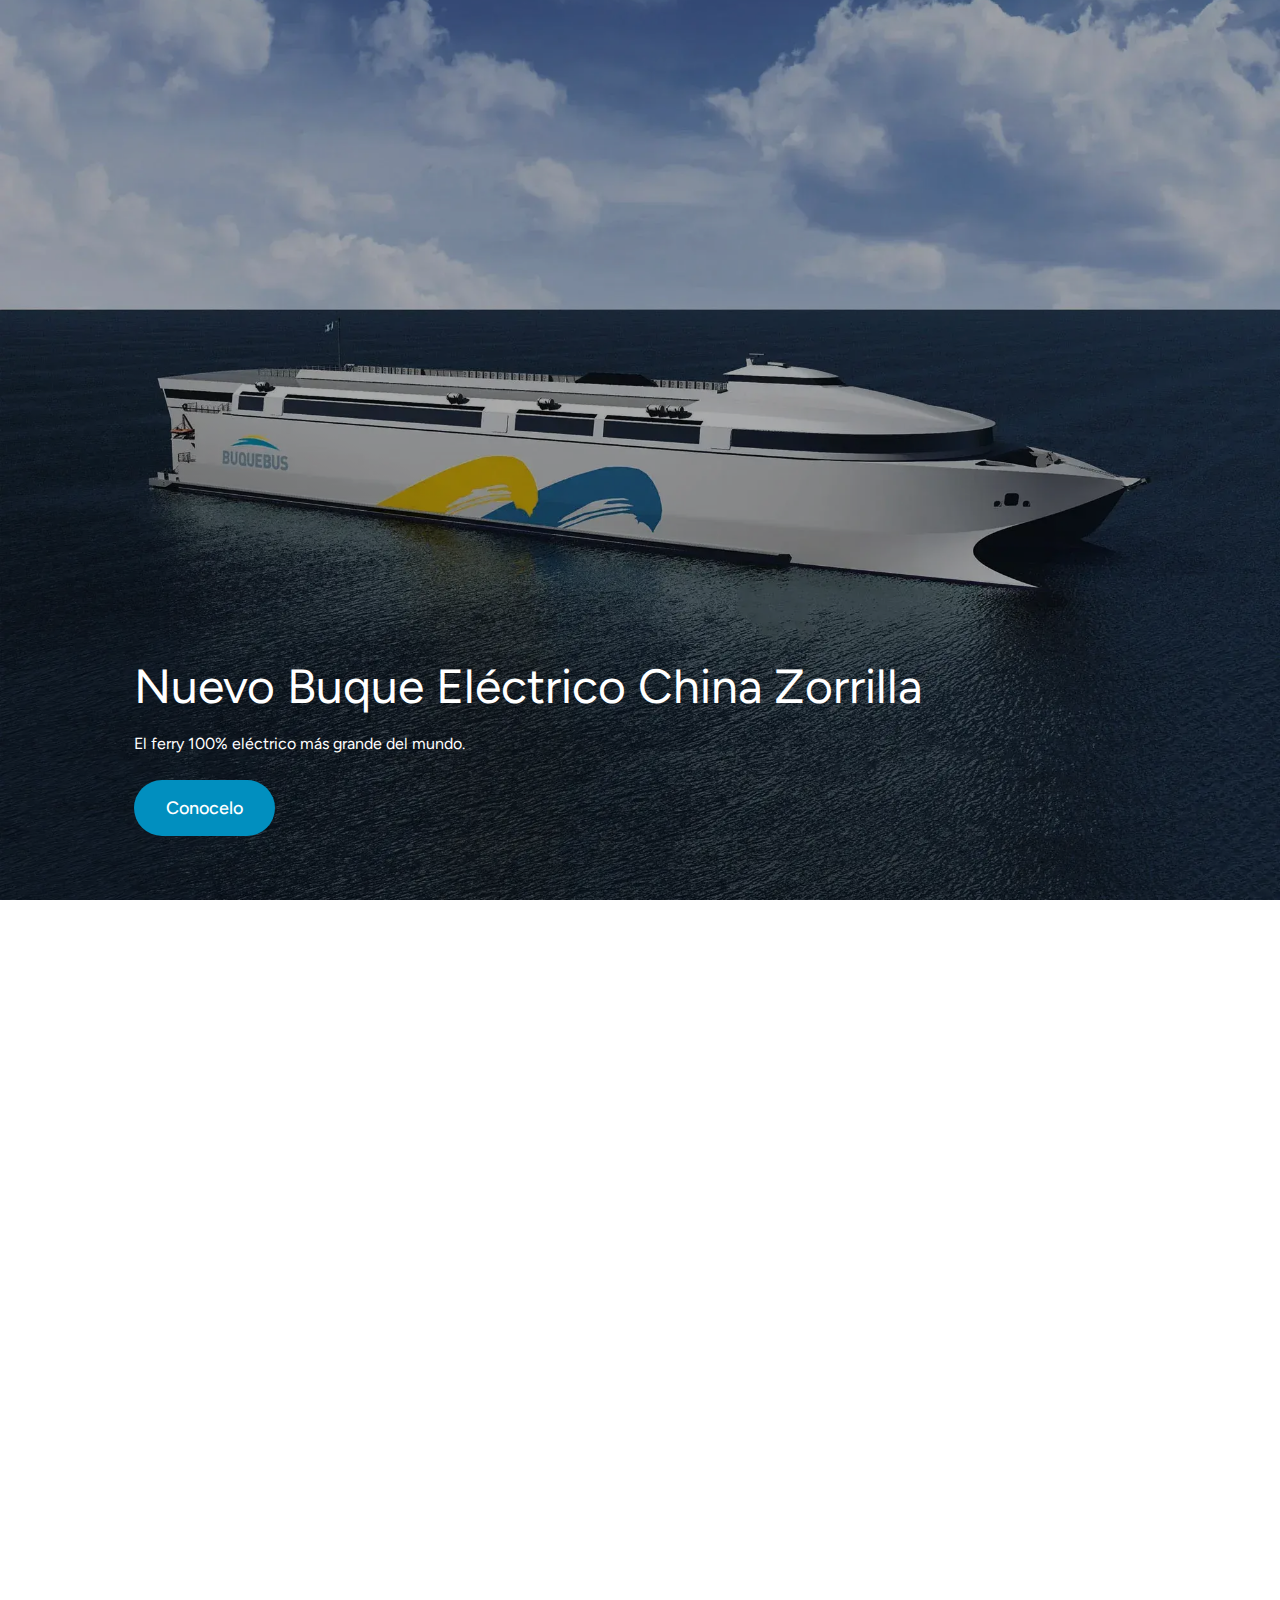
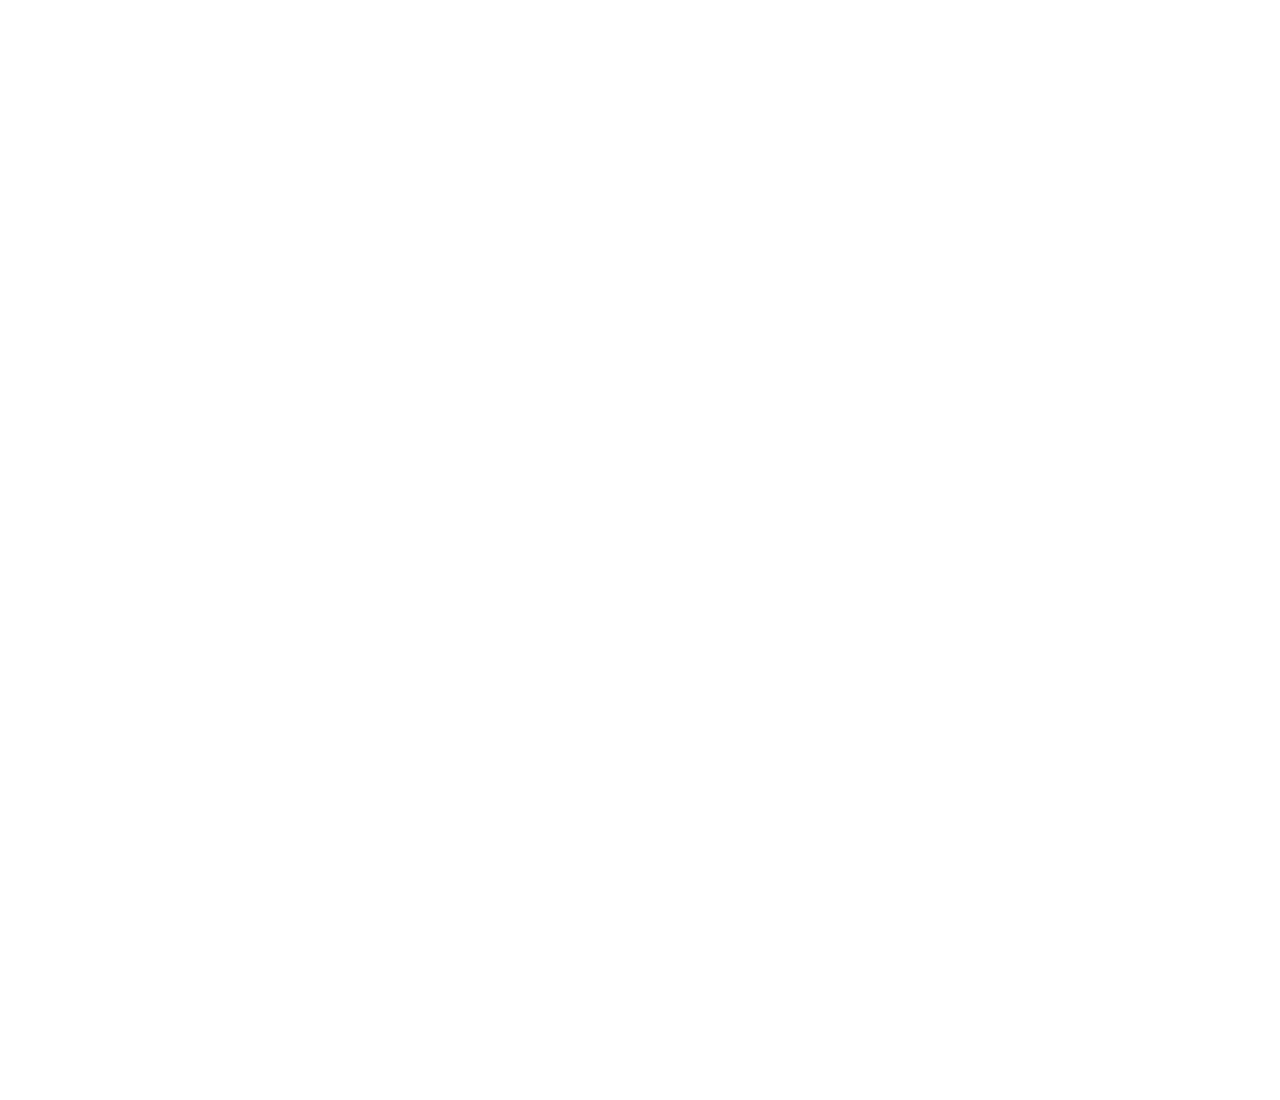
<file: index.html>
<!DOCTYPE html>
<html lang="en">
    <head>
        <meta charset="UTF-8">
        <meta name="viewport" content="width=device-width, initial-scale=1.0">
        <title>Full Page Scroll</title>
        <link rel="stylesheet"
            href="https://cdn.jsdelivr.net/npm/bootstrap@5.3.0/dist/css/bootstrap.min.css">
        <link rel="stylesheet" href="style.css">

       
        <link rel="stylesheet"
            href="https://old.buquebus.com/static/landings/innovacion-sustentable/css/estilos-brochure-diveria.css?v=25922">
        <link rel="preconnect" href="https://fonts.googleapis.com">
        <link rel="preconnect" href="https://fonts.gstatic.com" crossorigin>
        <link
            href="https://fonts.googleapis.com/css2?family=Figtree:ital,wght@0,300..900;1,300..900&display=swap"
            rel="stylesheet">
    </head>
    <body>

     

        <div>
            <section class="page" id="china">
                <img src="images/BuqueElectrico-logoretocado.webp" alt>
                <div class="text container-fluid">
                    <h2 class="mb-3">Nuevo Buque Eléctrico China Zorrilla</h2>
                    <p class="mb-4">El ferry 100% eléctrico más grande del mundo.
                    </p>
                    <a href="#" target="_blank">
                        <button class="btn-primary">
                            Conocelo
                        </button>
                    </a>
                </div>
            </section>
            <section class="page" id="portal">
                <img src="images/torre.jpg" alt>
                <div class="text container-fluid">
                    <h2 class="mb-3">Portal Buquebus</h2>
                    <p class="mb-4"> Nuevo portal de acceso a la ciudad </p>
                    <a href="#" target="_blank">
                        <button class="btn-primary">
                            Descubrilo
                        </button>
                    </a>
                </div>
            </section>
            <section class="page" id="flota">
                <img src="images/flota.jpg" alt>
                <div class="text container">
                    <h2 class="mb-3">Nuestra flota</h2>
                    <p class="mb-4"> Los buques que conectan Argentina y Uruguay con
                        velocidad,
                        confort y seguridad </p>
                    <a href="#" target="_blank">
                        <button class="btn-primary">
                            Descubrilo
                        </button>
                    </a>
                </div>
            </section>
        </div>
        

    </body>
</html>
</file>
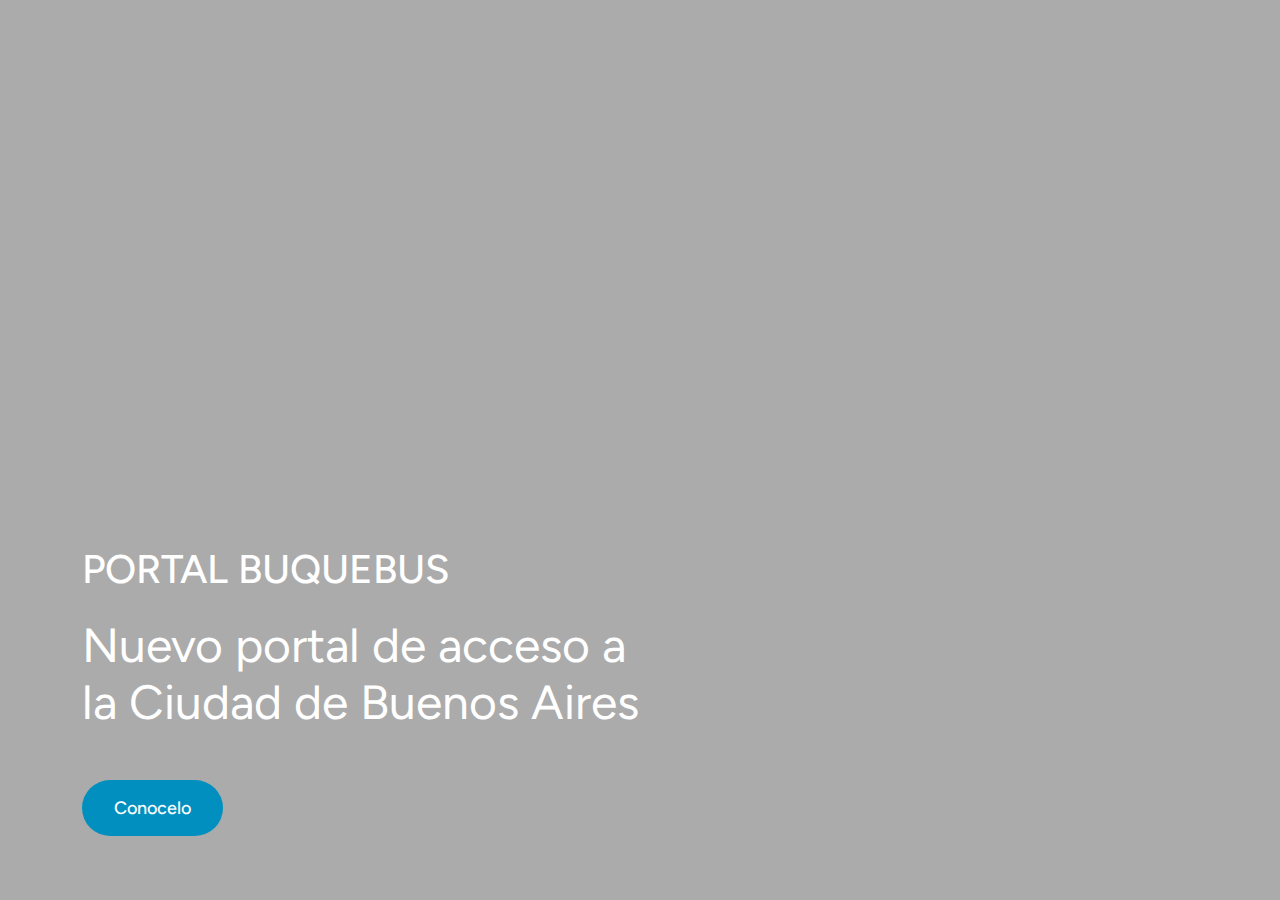
<file: hero-portal.html>
<!DOCTYPE html>
<html lang="es">
    <head>
        <meta charset="UTF-8">
        <meta name="viewport" content="width=device-width, initial-scale=1.0">
        <title>Hero</title>
        <link rel="stylesheet"
            href="https://cdn.jsdelivr.net/npm/bootstrap@5.3.0/dist/css/bootstrap.min.css">
        <link rel="stylesheet" href="style.css">

        <link
            href="https://cdn.jsdelivr.net/npm/bootstrap@5.3.0/dist/css/bootstrap.min.css"
            rel="stylesheet"
            integrity="sha384-9ndCyUaIbzAi2FUVXJi0CjmCapSmO7SnpJef0486qhLnuZ2cdeRhO02iuK6FUUVM"
            crossorigin="anonymous">
        <link rel="stylesheet"
            href="https://old.buquebus.com/static/landings/innovacion-sustentable/css/estilos-brochure-diveria.css?v=25922">
        <link rel="preconnect" href="https://fonts.googleapis.com">
        <link rel="preconnect" href="https://fonts.gstatic.com" crossorigin>
        <link
            href="https://fonts.googleapis.com/css2?family=Figtree:ital,wght@0,300..900;1,300..900&display=swap"
            rel="stylesheet">

     
    </head>
    <body>

        <section id="hero" class="page">

            <div class="container">
                <div class="text">
                    <h1 class="mb-4">PORTAL BUQUEBUS</h1>
                    <h2 class="mb-5">Nuevo portal de acceso a<br> la Ciudad de
                        Buenos Aires</h2>
                    <a href="#" target="_blank">
                        <button class="btn-primary">
                            Conocelo
                        </button>
                    </a>

                </div>
            </div>
        </section>

    </body>
</html>
</file>
<file: style.css>
/* Basic reset */
body,
html {
    margin: 0;
    padding: 0;
    font-family: 'Figtree', sans-serif;
}

/* 1. Make the <html> element static */
html {
    overflow: hidden;
}

/* 2. Make the <body> the scroll container */
body {
    height: 100vh;
    overflow-y: scroll;
    scroll-snap-type: y mandatory;
    scroll-behavior: smooth;
}

/* 3. Define the sections */
.page {
    height: 100vh;
    width: 100%;
    scroll-snap-align: start;
    scroll-behavior: smooth;
    position: relative;
    top: 0;
    padding: 5vw;
    display: flex;
    justify-content: flex-start;
    align-items: flex-end;
}

.page img {
    position: absolute;
    inset: 0;
    width: 100%;
    height: 100%;
    z-index: 0;
    object-fit: cover;
}

.page .text {
    position: relative;
    z-index: 2;
    color: #fff;
    width: 90%;
}

.page#portal {
    align-items: center;
}

.page#china:before,
.page#flota:before {
    z-index: 1;
    content: "";
    position: absolute;
    inset: 0;
    width: 100%;
    height: 100%;
    background: linear-gradient(203.95deg, rgba(0, 0, 0, 0) 58.13%, rgba(0, 0, 0, 0.2) 73.86%);
}



/* * 4. Set background colors AND z-index for stacking.
 * A higher z-index means it's "on top".
 */


.page h2 {
    font-weight: 400;
    font-size: 3rem;
}

.page #bgVideo {
    position: absolute;
    inset: 0;
    width: 100%;
    height: 100%;
    object-fit: cover;
    object-position: center;

}

.page:after {
    content: "";
    position: absolute;
    z-index: 1;
    inset: 0;
    width: 100%;
    height: 100%;
    background-color: #00000054;
}

.page .container {
    position: relative;
    z-index: 2;
    color: #fff;
}



button.btn-primary {
    font-size: 18px;
    font-weight: 500;
    line-height: 24px;
    border-radius: 34px;
    padding: 16px 32px;
    background-color: var(--btn-dark-color, #018FBF);
    border-color: var(--btn-dark-color, #018FBF);
    color: #fff;
    border: none;
    outline: none;
    transition: all .2s ease;
}

button.btn-primary:hover {
    background-color: #076F92;
}

/* The hidden checkbox that controls the menu on small screens */
.menu-toggle{position:absolute;opacity:0;pointer-events:none;}


/* Hamburger button (label for the checkbox) */
.hamburger{
display:inline-grid;align-items:center;grid-gap:4px;cursor:pointer;padding:.5rem;border-radius:8px;
width:44px;height:44px;place-items:center
}
.hamburger:focus{outline:2px solid Highlight;outline-offset:2px}
.hamburger .bar{display:block;width:22px;height:2px;border-radius:2px;background:#111;transform-origin:center;transition:transform .25s ease,opacity .2s ease}


/* Navigation links */
nav.primary{display:flex;gap:1rem;align-items:center}
nav.primary ul{display:flex;gap:0.5rem;list-style:none}
nav.primary li a{display:inline-block;padding:.5rem .75rem;border-radius:6px}
nav.primary li a:hover, nav.primary li a:focus{background:rgba(0,0,0,.06)}


/* Desktop-first: show nav, hide hamburger */
.hamburger{display:none}


/* Responsive: on small viewports hide the nav by default and show hamburger */
@media (max-width: 768px){
.hamburger{display:inline-grid}
nav.primary{position:fixed;inset:60px 12px auto 12px;background:#fff;border-radius:10px;box-shadow:0 10px 30px rgba(0,0,0,.12);flex-direction:column;padding:12px;gap:6px;max-height:0;overflow:hidden;transition:max-height .28s ease,opacity .2s ease;opacity:0}
nav.primary ul{flex-direction:column}


/* When checkbox is checked, expand nav */
.menu-toggle:checked + .hamburger + nav.primary{max-height:420px;opacity:1}


/* Animate hamburger into X when open */
.menu-toggle:checked + .hamburger .bar:nth-child(1){transform:translateY(0px) rotate(45deg)}
.menu-toggle:checked + .hamburger .bar:nth-child(2){opacity:0;transform:scaleX(.8)}
.menu-toggle:checked + .hamburger .bar:nth-child(3){transform:translateY(0px) rotate(-45deg)}


/* Make header stickier and give space for fixed menu */
.site-header{position:relative;z-index:30}
}


/* Small polish: ensure links large enough on touch devices */
nav.primary li a{min-width:120px}

.banner-largo {
    height: 500px;
    display: flex;
    align-items: center;
    justify-content: center;
    text-align: center;
}

.banner-largo .container {
    z-index: 3;
    position: relative;
    color: #fff;
}

.banner-largo img {
    position: absolute;
    inset: 0;
    width: 100%;
    height: 100%;
    object-fit: cover;
    z-index: 1;
}

.banner-largo:after {
    content: "";
    position: absolute;
    inset: 0;
    z-index: 2;
    width: 100%;
    height: 100%;
    background-color: #00000052;
}

.china-features .item {
    margin-bottom: 3rem;
}

.china-features .items-text {
    position: sticky;
    top: 0;
    font-size: 1.6rem;
}

.china-features .item h4 {
    font-weight: 300;
    color: navy;
    margin-bottom: 1.5rem;
}

.china-features .item ul li {
    list-style: none;
    padding: 0;
    margin-bottom: 1rem;
    display: flex;
    align-items: flex-start;
    gap: .25rem;
}

.china-features .item ul {
    padding: 0;
}

/* --- Mobile View --- */
@media (max-width: 768px) {

    /* Show the hamburger icon */
    .nav-toggle-label {
        display: block;
    }

    /* Hide the navigation menu by default */
    .nav-menu {
        display: none;
        position: absolute;
        top: 60px;
        /* Position below navbar */
        left: 0;
        width: 100%;
        background-color: #333;
    }

    /* Make menu items stack vertically */
    .nav-menu ul {
        flex-direction: column;
        width: 100%;
    }

    .nav-menu li {
        text-align: center;
        margin: 0;
    }

    .nav-menu a {
        display: block;
        padding: 1rem;
    }


    /* * THE HACK: 
     * When the checkbox is checked, show the .nav-menu
     * that is its sibling.
    */
    .nav-toggle:checked~.nav-menu {
        display: block;
    }

    #slides.page .text {
        max-width: 100%;
    }

    #slides.page h1 {
        font-size: 1rem;
    }

  .page h2 {
        font-size: 2rem;
    }

    .banner-largo {
        height: 350px;
    }

    .page {
        padding:  5vw 0;
    }
}
</file>
